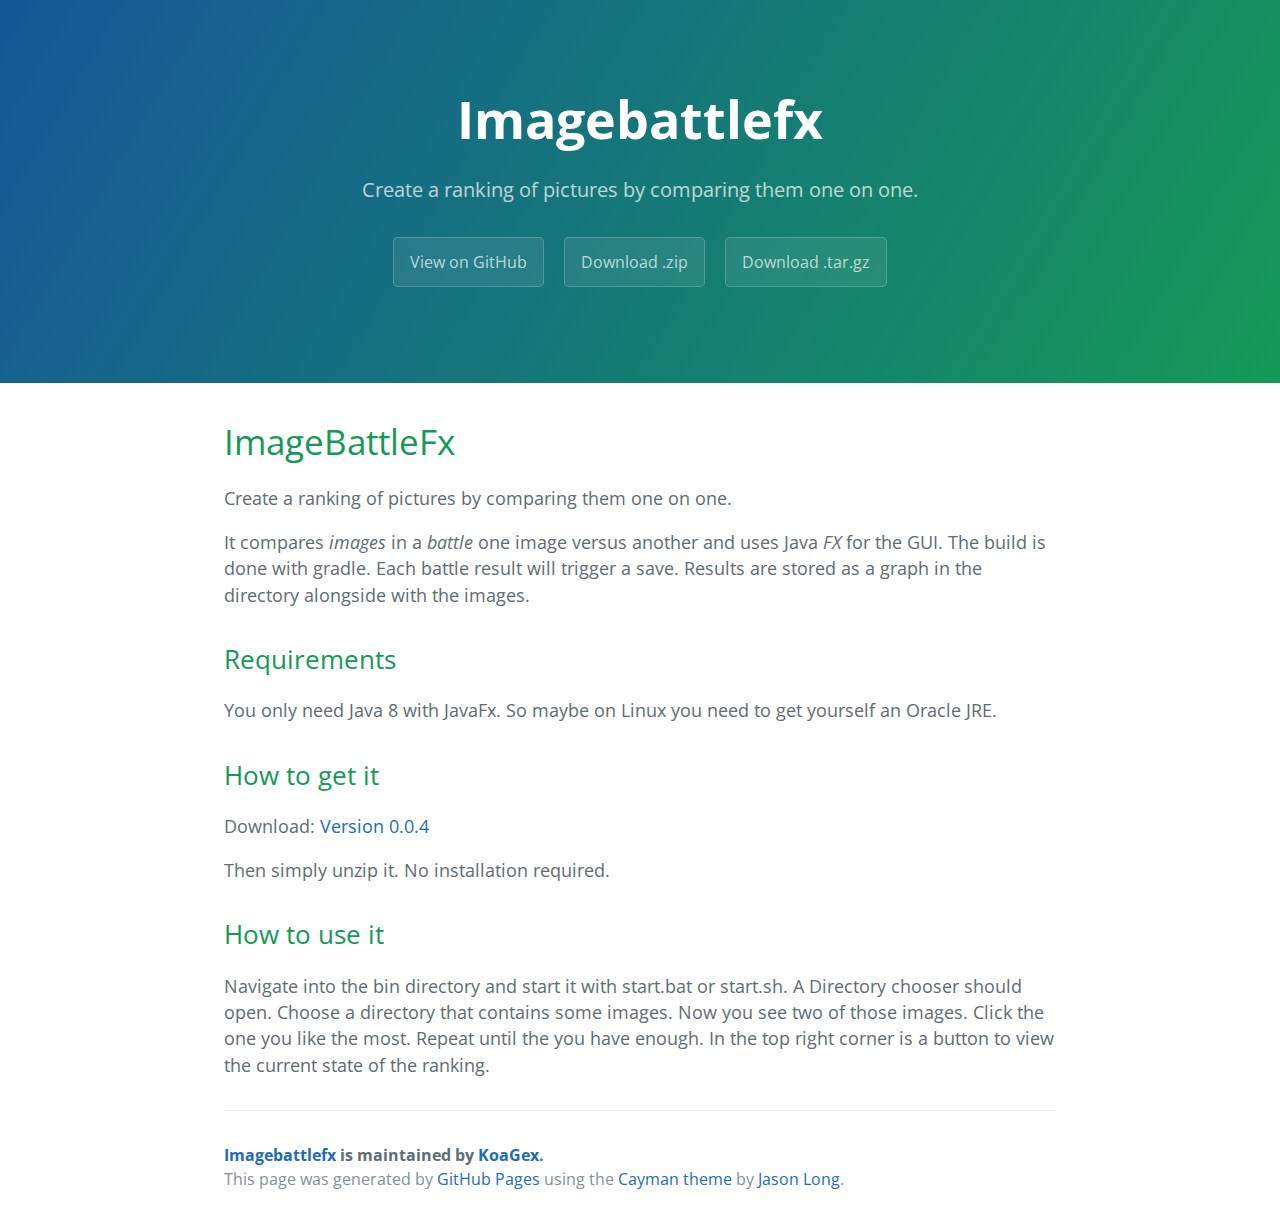
<file: index.html>
<!DOCTYPE html>
<html lang="en-us">
  <head>
    <meta charset="UTF-8">
    <title>Imagebattlefx by KoaGex</title>
    <meta name="viewport" content="width=device-width, initial-scale=1">
    <link rel="stylesheet" type="text/css" href="stylesheets/normalize.css" media="screen">
    <link href='https://fonts.googleapis.com/css?family=Open+Sans:400,700' rel='stylesheet' type='text/css'>
    <link rel="stylesheet" type="text/css" href="stylesheets/stylesheet.css" media="screen">
    <link rel="stylesheet" type="text/css" href="stylesheets/github-light.css" media="screen">
  </head>
  <body>
    <section class="page-header">
      <h1 class="project-name">Imagebattlefx</h1>
      <h2 class="project-tagline">Create a ranking of pictures by comparing them one on one.</h2>
      <a href="https://github.com/KoaGex/ImageBattleFx" class="btn">View on GitHub</a>
      <a href="https://github.com/KoaGex/ImageBattleFx/zipball/master" class="btn">Download .zip</a>
      <a href="https://github.com/KoaGex/ImageBattleFx/tarball/master" class="btn">Download .tar.gz</a>
    </section>

    <section class="main-content">
      <h1>
<a id="imagebattlefx" class="anchor" href="#imagebattlefx" aria-hidden="true"><span class="octicon octicon-link"></span></a>ImageBattleFx</h1>

<p>Create a ranking of pictures by comparing them one on one.</p>

<p>It compares <em>images</em> in a <em>battle</em> one image versus another and uses Java <em>FX</em> for the GUI.
The build is done with gradle.
Each battle result will trigger a save. Results are stored as a graph in the directory alongside with the images.</p>

<h2>
<a id="requirements" class="anchor" href="#requirements" aria-hidden="true"><span class="octicon octicon-link"></span></a>Requirements</h2>

<p>You only need Java 8 with JavaFx. So maybe on Linux you need to get yourself an Oracle JRE.</p>

<h2>
<a id="how-to-get-it" class="anchor" href="#how-to-get-it" aria-hidden="true"><span class="octicon octicon-link"></span></a>How to get it</h2>

<p>Download: <a href="https://github.com/KoaGex/ImageBattleFx/releases/download/v0.0.4/ImageBattleFx-0.0.4.zip">Version 0.0.4</a></p>

<p>Then simply unzip it. No installation required.</p>

<h2>
<a id="how-to-use-it" class="anchor" href="#how-to-use-it" aria-hidden="true"><span class="octicon octicon-link"></span></a>How to use it</h2>

<p>Navigate into the bin directory and start it with start.bat or start.sh.
A Directory chooser should open.
Choose a directory that contains some images.
Now you see two of those images. Click the one you like the most.
Repeat until the you have enough. In the top right corner is a button to view the current state of the ranking.</p>

      <footer class="site-footer">
        <span class="site-footer-owner"><a href="https://github.com/KoaGex/ImageBattleFx">Imagebattlefx</a> is maintained by <a href="https://github.com/KoaGex">KoaGex</a>.</span>

        <span class="site-footer-credits">This page was generated by <a href="https://pages.github.com">GitHub Pages</a> using the <a href="https://github.com/jasonlong/cayman-theme">Cayman theme</a> by <a href="https://twitter.com/jasonlong">Jason Long</a>.</span>
      </footer>

    </section>

  
  </body>
</html>
</file>
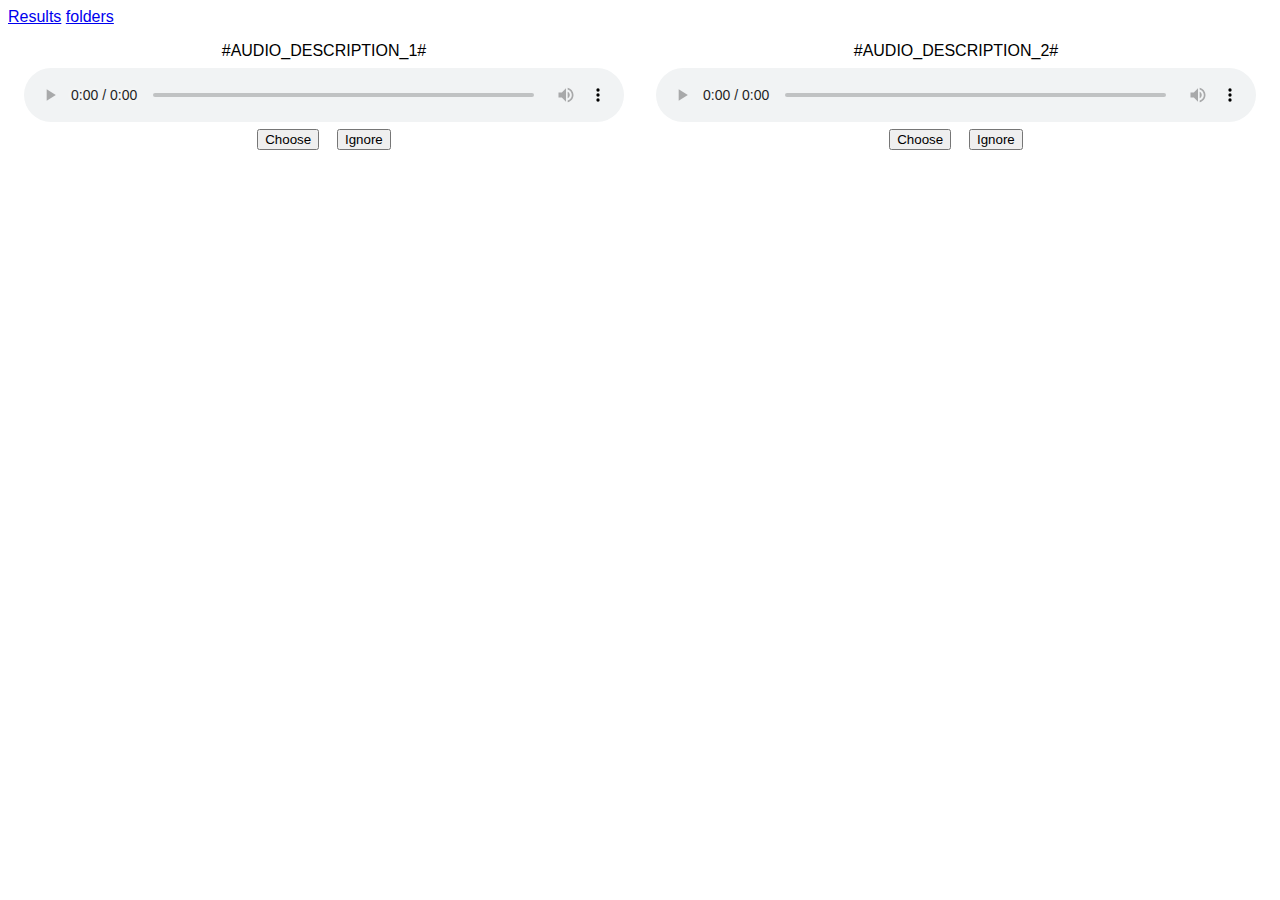
<file: ImageBattleFx/src/main/resources/audio.html>
<!DOCTYPE html>
<html>

<head>
<title>AudioBattle #FOLDER_NAME#</title>
<meta http-equiv="content-type" content="text/html;charset=utf-8" />
<style>

audio {
	width: 600px;
	display: block;
	margin-top: 0.5em;
}
body {
	font-family: sans-serif;

	display: flex;
	flex-wrap: wrap;
	justify-content: center;
}
.links {
	min-width: 100%;
}
.audio-group {
	margin: 1em;
	display: flex;
	flex-direction: column;
	align-items:center;
}
input {
	margin: 0.5em;
}

</style>
</head>

<body>
	<div class="links">
		<a href="/results/#FOLDER_NAME#">Results</a> <a href="/folders">folders</a>
	</div>
	<div class="audio-group">
		<div>#AUDIO_DESCRIPTION_1#</div>
		<audio id="audio1" src="#AUDIO_SOURCE_1#" controls preload="auto">
		</audio>
		<form action="/choose/#FOLDER_NAME#" method="post">
			<input type="hidden" name="winner" value="#ID_1#" />
			<input type="hidden" name="loser" value="#ID_2#" />
			<input type="submit" name="choose" value="Choose" />

			<input type="hidden" name="ignore" value="#ID_1#" />
			<input type="submit" name="ignoreButton" value="Ignore" />
		</form>
	</div>
	<div class="audio-group">
		<div>#AUDIO_DESCRIPTION_2#</div>
		<audio id="audio2" src="#AUDIO_SOURCE_2#" controls preload="auto">
		</audio>
		<form action="/choose/#FOLDER_NAME#" method="post">
			<input type="hidden" name="winner" value="#ID_2#" />
			<input type="hidden" name="loser" value="#ID_1#" />
			<input type="submit" name="choose" value="Choose" />

			<input type="hidden" name="ignore" value="#ID_2#" />
			<input type="submit" name="ignoreButton" value="Ignore" />
		</form>
	</div>


	<script>
		var audio1 = document.getElementById("audio1");
		var audio2 = document.getElementById("audio2");
		audio1.onended = function() {
			audio1.currentTime = 0;
			audio2.play();
		};
		audio1.onplay = function() {
			audio2.pause();
		};
		audio2.onended = function() {
			audio2.currentTime = 0;
			audio1.play();
		};
		audio2.onplay = function() {
			audio1.pause();
		};
	</script>
</body>

</html>
</file>
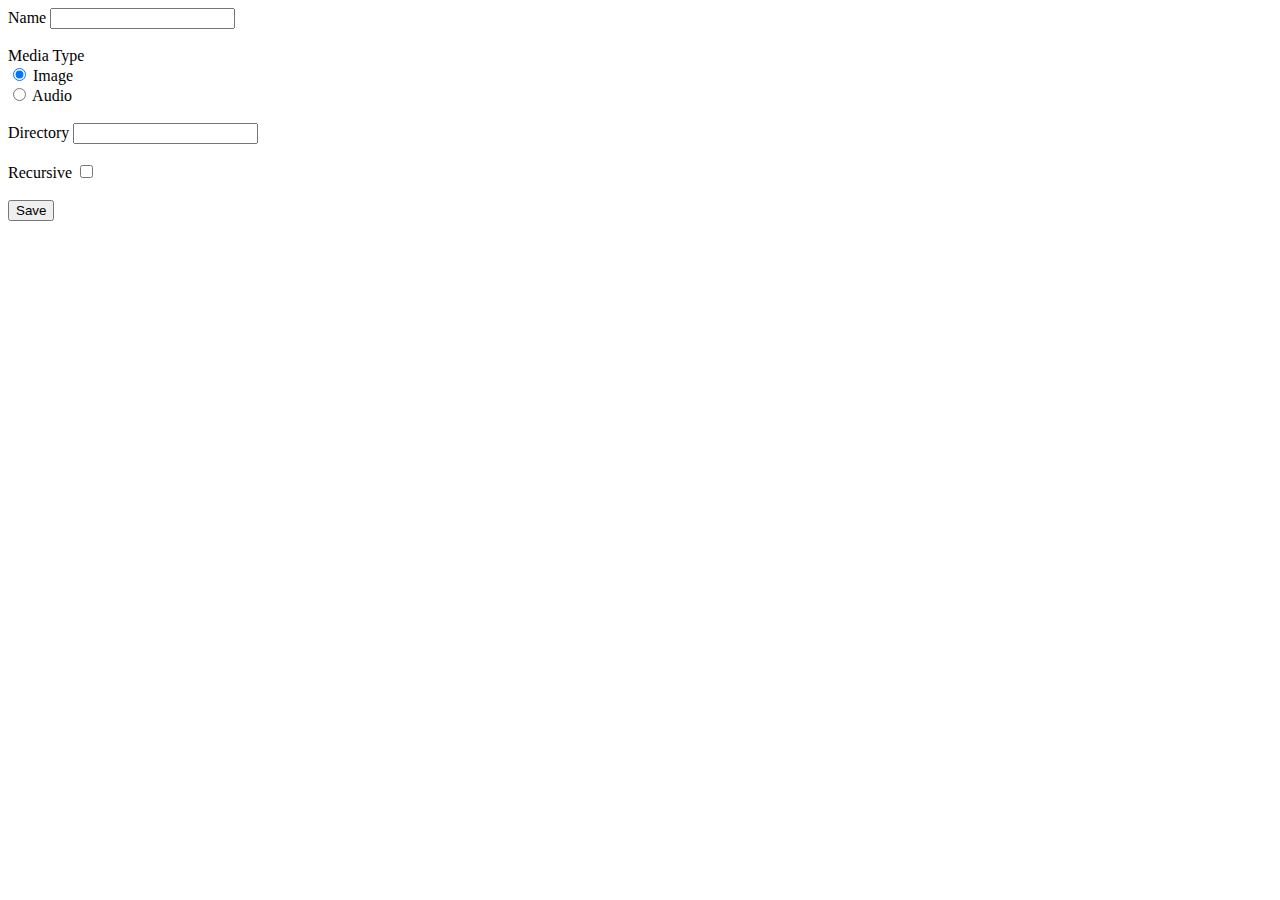
<file: ImageBattleFx/src/main/resources/folders_add.html>
<!DOCTYPE html>
<html>

<head>
<title>MediaBattle: Add Folder</title>
<meta http-equiv="content-type" content="text/html;charset=utf-8" />
</head>


<body>
	<form action="/folders/add" method="post">
		Name
		<input type="text" name="name">
		<br> <br> Media Type <br>
		<input type="radio" name="media_type" value="IMAGE" checked>
		Image <br>
		<input type="radio" name="media_type" value="MUSIC">
		Audio <br> <br> Directory
		<input type="text" name="directory">
		<br> <br> Recursive
		<input type="checkbox" name="recursive" value="true">
		<br> <br>

		<input type="submit" value="Save" />

	</form>
</body>

</html>
</file>
<file: stylesheets/stylesheet.css>
* {
  box-sizing: border-box; }

body {
  padding: 0;
  margin: 0;
  font-family: "Open Sans", "Helvetica Neue", Helvetica, Arial, sans-serif;
  font-size: 16px;
  line-height: 1.5;
  color: #606c71; }

a {
  color: #1e6bb8;
  text-decoration: none; }
  a:hover {
    text-decoration: underline; }

.btn {
  display: inline-block;
  margin-bottom: 1rem;
  color: rgba(255, 255, 255, 0.7);
  background-color: rgba(255, 255, 255, 0.08);
  border-color: rgba(255, 255, 255, 0.2);
  border-style: solid;
  border-width: 1px;
  border-radius: 0.3rem;
  transition: color 0.2s, background-color 0.2s, border-color 0.2s; }
  .btn + .btn {
    margin-left: 1rem; }

.btn:hover {
  color: rgba(255, 255, 255, 0.8);
  text-decoration: none;
  background-color: rgba(255, 255, 255, 0.2);
  border-color: rgba(255, 255, 255, 0.3); }

@media screen and (min-width: 64em) {
  .btn {
    padding: 0.75rem 1rem; } }

@media screen and (min-width: 42em) and (max-width: 64em) {
  .btn {
    padding: 0.6rem 0.9rem;
    font-size: 0.9rem; } }

@media screen and (max-width: 42em) {
  .btn {
    display: block;
    width: 100%;
    padding: 0.75rem;
    font-size: 0.9rem; }
    .btn + .btn {
      margin-top: 1rem;
      margin-left: 0; } }

.page-header {
  color: #fff;
  text-align: center;
  background-color: #159957;
  background-image: linear-gradient(120deg, #155799, #159957); }

@media screen and (min-width: 64em) {
  .page-header {
    padding: 5rem 6rem; } }

@media screen and (min-width: 42em) and (max-width: 64em) {
  .page-header {
    padding: 3rem 4rem; } }

@media screen and (max-width: 42em) {
  .page-header {
    padding: 2rem 1rem; } }

.project-name {
  margin-top: 0;
  margin-bottom: 0.1rem; }

@media screen and (min-width: 64em) {
  .project-name {
    font-size: 3.25rem; } }

@media screen and (min-width: 42em) and (max-width: 64em) {
  .project-name {
    font-size: 2.25rem; } }

@media screen and (max-width: 42em) {
  .project-name {
    font-size: 1.75rem; } }

.project-tagline {
  margin-bottom: 2rem;
  font-weight: normal;
  opacity: 0.7; }

@media screen and (min-width: 64em) {
  .project-tagline {
    font-size: 1.25rem; } }

@media screen and (min-width: 42em) and (max-width: 64em) {
  .project-tagline {
    font-size: 1.15rem; } }

@media screen and (max-width: 42em) {
  .project-tagline {
    font-size: 1rem; } }

.main-content :first-child {
  margin-top: 0; }
.main-content img {
  max-width: 100%; }
.main-content h1, .main-content h2, .main-content h3, .main-content h4, .main-content h5, .main-content h6 {
  margin-top: 2rem;
  margin-bottom: 1rem;
  font-weight: normal;
  color: #159957; }
.main-content p {
  margin-bottom: 1em; }
.main-content code {
  padding: 2px 4px;
  font-family: Consolas, "Liberation Mono", Menlo, Courier, monospace;
  font-size: 0.9rem;
  color: #383e41;
  background-color: #f3f6fa;
  border-radius: 0.3rem; }
.main-content pre {
  padding: 0.8rem;
  margin-top: 0;
  margin-bottom: 1rem;
  font: 1rem Consolas, "Liberation Mono", Menlo, Courier, monospace;
  color: #567482;
  word-wrap: normal;
  background-color: #f3f6fa;
  border: solid 1px #dce6f0;
  border-radius: 0.3rem; }
  .main-content pre > code {
    padding: 0;
    margin: 0;
    font-size: 0.9rem;
    color: #567482;
    word-break: normal;
    white-space: pre;
    background: transparent;
    border: 0; }
.main-content .highlight {
  margin-bottom: 1rem; }
  .main-content .highlight pre {
    margin-bottom: 0;
    word-break: normal; }
.main-content .highlight pre, .main-content pre {
  padding: 0.8rem;
  overflow: auto;
  font-size: 0.9rem;
  line-height: 1.45;
  border-radius: 0.3rem; }
.main-content pre code, .main-content pre tt {
  display: inline;
  max-width: initial;
  padding: 0;
  margin: 0;
  overflow: initial;
  line-height: inherit;
  word-wrap: normal;
  background-color: transparent;
  border: 0; }
  .main-content pre code:before, .main-content pre code:after, .main-content pre tt:before, .main-content pre tt:after {
    content: normal; }
.main-content ul, .main-content ol {
  margin-top: 0; }
.main-content blockquote {
  padding: 0 1rem;
  margin-left: 0;
  color: #819198;
  border-left: 0.3rem solid #dce6f0; }
  .main-content blockquote > :first-child {
    margin-top: 0; }
  .main-content blockquote > :last-child {
    margin-bottom: 0; }
.main-content table {
  display: block;
  width: 100%;
  overflow: auto;
  word-break: normal;
  word-break: keep-all; }
  .main-content table th {
    font-weight: bold; }
  .main-content table th, .main-content table td {
    padding: 0.5rem 1rem;
    border: 1px solid #e9ebec; }
.main-content dl {
  padding: 0; }
  .main-content dl dt {
    padding: 0;
    margin-top: 1rem;
    font-size: 1rem;
    font-weight: bold; }
  .main-content dl dd {
    padding: 0;
    margin-bottom: 1rem; }
.main-content hr {
  height: 2px;
  padding: 0;
  margin: 1rem 0;
  background-color: #eff0f1;
  border: 0; }

@media screen and (min-width: 64em) {
  .main-content {
    max-width: 64rem;
    padding: 2rem 6rem;
    margin: 0 auto;
    font-size: 1.1rem; } }

@media screen and (min-width: 42em) and (max-width: 64em) {
  .main-content {
    padding: 2rem 4rem;
    font-size: 1.1rem; } }

@media screen and (max-width: 42em) {
  .main-content {
    padding: 2rem 1rem;
    font-size: 1rem; } }

.site-footer {
  padding-top: 2rem;
  margin-top: 2rem;
  border-top: solid 1px #eff0f1; }

.site-footer-owner {
  display: block;
  font-weight: bold; }

.site-footer-credits {
  color: #819198; }

@media screen and (min-width: 64em) {
  .site-footer {
    font-size: 1rem; } }

@media screen and (min-width: 42em) and (max-width: 64em) {
  .site-footer {
    font-size: 1rem; } }

@media screen and (max-width: 42em) {
  .site-footer {
    font-size: 0.9rem; } }
</file>
<file: stylesheets/github-light.css>
/*
   Copyright 2014 GitHub Inc.

   Licensed under the Apache License, Version 2.0 (the "License");
   you may not use this file except in compliance with the License.
   You may obtain a copy of the License at

       http://www.apache.org/licenses/LICENSE-2.0

   Unless required by applicable law or agreed to in writing, software
   distributed under the License is distributed on an "AS IS" BASIS,
   WITHOUT WARRANTIES OR CONDITIONS OF ANY KIND, either express or implied.
   See the License for the specific language governing permissions and
   limitations under the License.

*/

.pl-c /* comment */ {
  color: #969896;
}

.pl-c1      /* constant, markup.raw, meta.diff.header, meta.module-reference, meta.property-name, support, support.constant, support.variable, variable.other.constant */,
.pl-s .pl-v /* string variable */ {
  color: #0086b3;
}

.pl-e  /* entity */,
.pl-en /* entity.name */ {
  color: #795da3;
}

.pl-s .pl-s1 /* string source */,
.pl-smi      /* storage.modifier.import, storage.modifier.package, storage.type.java, variable.other, variable.parameter.function */ {
  color: #333;
}

.pl-ent /* entity.name.tag */ {
  color: #63a35c;
}

.pl-k /* keyword, storage, storage.type */ {
  color: #a71d5d;
}

.pl-pds              /* punctuation.definition.string, string.regexp.character-class */,
.pl-s                /* string */,
.pl-s .pl-pse .pl-s1 /* string punctuation.section.embedded source */,
.pl-sr               /* string.regexp */,
.pl-sr .pl-cce       /* string.regexp constant.character.escape */,
.pl-sr .pl-sra       /* string.regexp string.regexp.arbitrary-repitition */,
.pl-sr .pl-sre       /* string.regexp source.ruby.embedded */ {
  color: #183691;
}

.pl-v /* variable */ {
  color: #ed6a43;
}

.pl-id /* invalid.deprecated */ {
  color: #b52a1d;
}

.pl-ii /* invalid.illegal */ {
  background-color: #b52a1d;
  color: #f8f8f8;
}

.pl-sr .pl-cce /* string.regexp constant.character.escape */ {
  color: #63a35c;
  font-weight: bold;
}

.pl-ml /* markup.list */ {
  color: #693a17;
}

.pl-mh        /* markup.heading */,
.pl-mh .pl-en /* markup.heading entity.name */,
.pl-ms        /* meta.separator */ {
  color: #1d3e81;
  font-weight: bold;
}

.pl-mq /* markup.quote */ {
  color: #008080;
}

.pl-mi /* markup.italic */ {
  color: #333;
  font-style: italic;
}

.pl-mb /* markup.bold */ {
  color: #333;
  font-weight: bold;
}

.pl-md /* markup.deleted, meta.diff.header.from-file */ {
  background-color: #ffecec;
  color: #bd2c00;
}

.pl-mi1 /* markup.inserted, meta.diff.header.to-file */ {
  background-color: #eaffea;
  color: #55a532;
}

.pl-mdr /* meta.diff.range */ {
  color: #795da3;
  font-weight: bold;
}

.pl-mo /* meta.output */ {
  color: #1d3e81;
}
</file>
